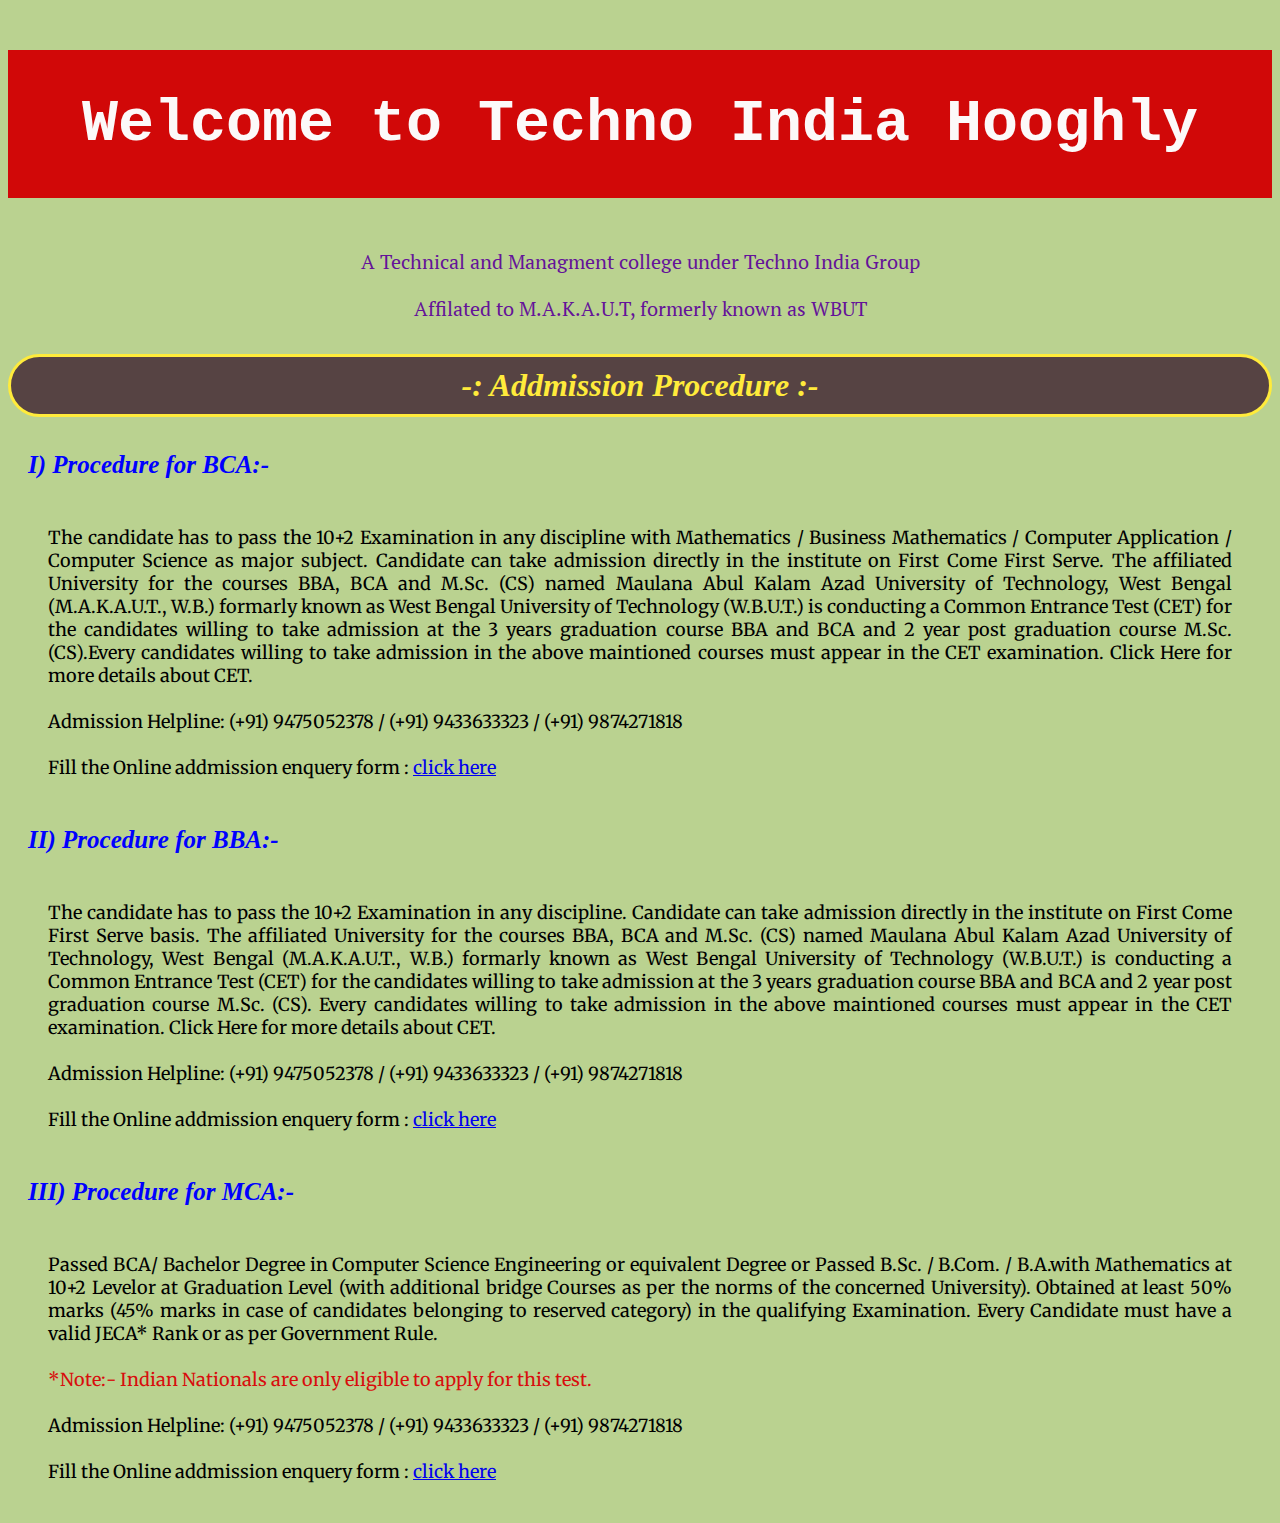
<file: index.html>
<!DOCTYPE html>
<html lang="en">

<head>
    <meta charset="UTF-8">
    <meta http-equiv="X-UA-Compatible" content="IE=edge">
    <meta name="viewport" content="width=device-width, initial-scale=1.0">
    <meta name="description" content="This is description">
    <meta name="keywords" content="These are keywords">
    <meta name="robots" content="INDEX, FOLLOW">
    <title>Home Page</title>
    <link rel="stylesheet" href="index.css">
    <link rel="preconnect" href="https://fonts.googleapis.com">
    <link rel="preconnect" href="https://fonts.gstatic.com" crossorigin>
    <link href="https://fonts.googleapis.com/css2?family=PT+Serif:ital@1&family=Ubuntu+Mono:wght@700&display=swap" rel="stylesheet">
    <link rel="preconnect" href="https://fonts.googleapis.com">
    <link rel="preconnect" href="https://fonts.gstatic.com" crossorigin>
    <link href="https://fonts.googleapis.com/css2?family=PT+Serif:ital@1&display=swap" rel="stylesheet">
    <link rel="preconnect" href="https://fonts.googleapis.com">
    <link rel="preconnect" href="https://fonts.gstatic.com" crossorigin>
    <link href="https://fonts.googleapis.com/css2?family=Merriweather:ital@1&display=swap" rel="stylesheet">
</head>

<body>

    <div class="headpara">
        <h2 class="head">Welcome to Techno India Hooghly</h2>
        <p class="paraone">A Technical and Managment college under Techno India Group</p>
        <p class="paratwo">Affilated to M.A.K.A.U.T, formerly known as WBUT</p>
    </div>

    <div class="addpro">

        <h3 class="headap">-: Addmission Procedure :-</h3>
        <p class="pap">I) Procedure for BCA:-</p>
        <div class="bca">

            <p class="bcap">The candidate has to pass the 10+2 Examination in any discipline with Mathematics / Business Mathematics
                / Computer Application / Computer Science as major subject. Candidate can take admission directly in the
                institute on First Come First Serve.
                The affiliated University for the courses BBA, BCA and M.Sc. (CS) named Maulana Abul Kalam Azad
                University of Technology, West Bengal (M.A.K.A.U.T., W.B.) formarly known as West Bengal University of
                Technology (W.B.U.T.) is conducting a Common Entrance Test (CET) for the candidates willing to take
                admission at the 3 years graduation course BBA and BCA and 2 year post graduation course M.Sc.
                (CS).Every candidates willing to take admission in the above maintioned courses must appear in the CET
                examination. Click Here for more details about CET.
                <br><br>
                Admission Helpline: (+91) 9475052378 / (+91) 9433633323 / (+91) 9874271818
                <br><br>
                Fill the Online addmission enquery form : <a href="https://debanjan113.github.io/BCA_form/" target="_blank">click here</a>
            </p>

        </div>

        <p class="pap">II) Procedure for BBA:-</p>
        <div class="bba">

            <p class="bbap">The candidate has to pass the 10+2 Examination in any discipline. Candidate can take admission directly
                in the institute on First Come First Serve basis.
                The affiliated University for the courses BBA, BCA and M.Sc. (CS) named Maulana Abul Kalam Azad
                University of Technology, West Bengal (M.A.K.A.U.T., W.B.) formarly known as West Bengal University of
                Technology (W.B.U.T.) is conducting a Common Entrance Test (CET) for the candidates willing to take
                admission at the 3 years graduation course BBA and BCA and 2 year post graduation course M.Sc. (CS).
                Every candidates willing to take admission in the above maintioned courses must appear in the CET
                examination. Click Here for more details about CET.
                <br><br>
                Admission Helpline: (+91) 9475052378 / (+91) 9433633323 / (+91) 9874271818
                <br><br>
                Fill the Online addmission enquery form : <a href="http://127.0.0.1:5500/bba.html" target="_blank">click here</a>
            </p>

        </div>

        <p class="pap">III) Procedure for MCA:-</p>
        <div class="mca">

            <p class="mcap">Passed BCA/ Bachelor Degree in Computer Science Engineering or equivalent Degree or Passed B.Sc. / B.Com. / B.A.with Mathematics at 10+2 Levelor at Graduation Level (with additional bridge Courses as per the norms of the concerned University). Obtained at least 50% marks (45% marks in case of candidates belonging to reserved category) in the qualifying Examination. Every Candidate must have a valid JECA* Rank or as per Government Rule.
            <br><br>
            <span class="note">*Note:- Indian Nationals are only eligible to apply for this test.</span>
            <br><br>
            Admission Helpline: (+91) 9475052378 / (+91) 9433633323 / (+91) 9874271818
            <br><br>
            Fill the Online addmission enquery form : <a href="http://127.0.0.1:5500/mca.html" target="_blank">click here</a></p>

        </div>

    </div>

</body>

</html>
</file>
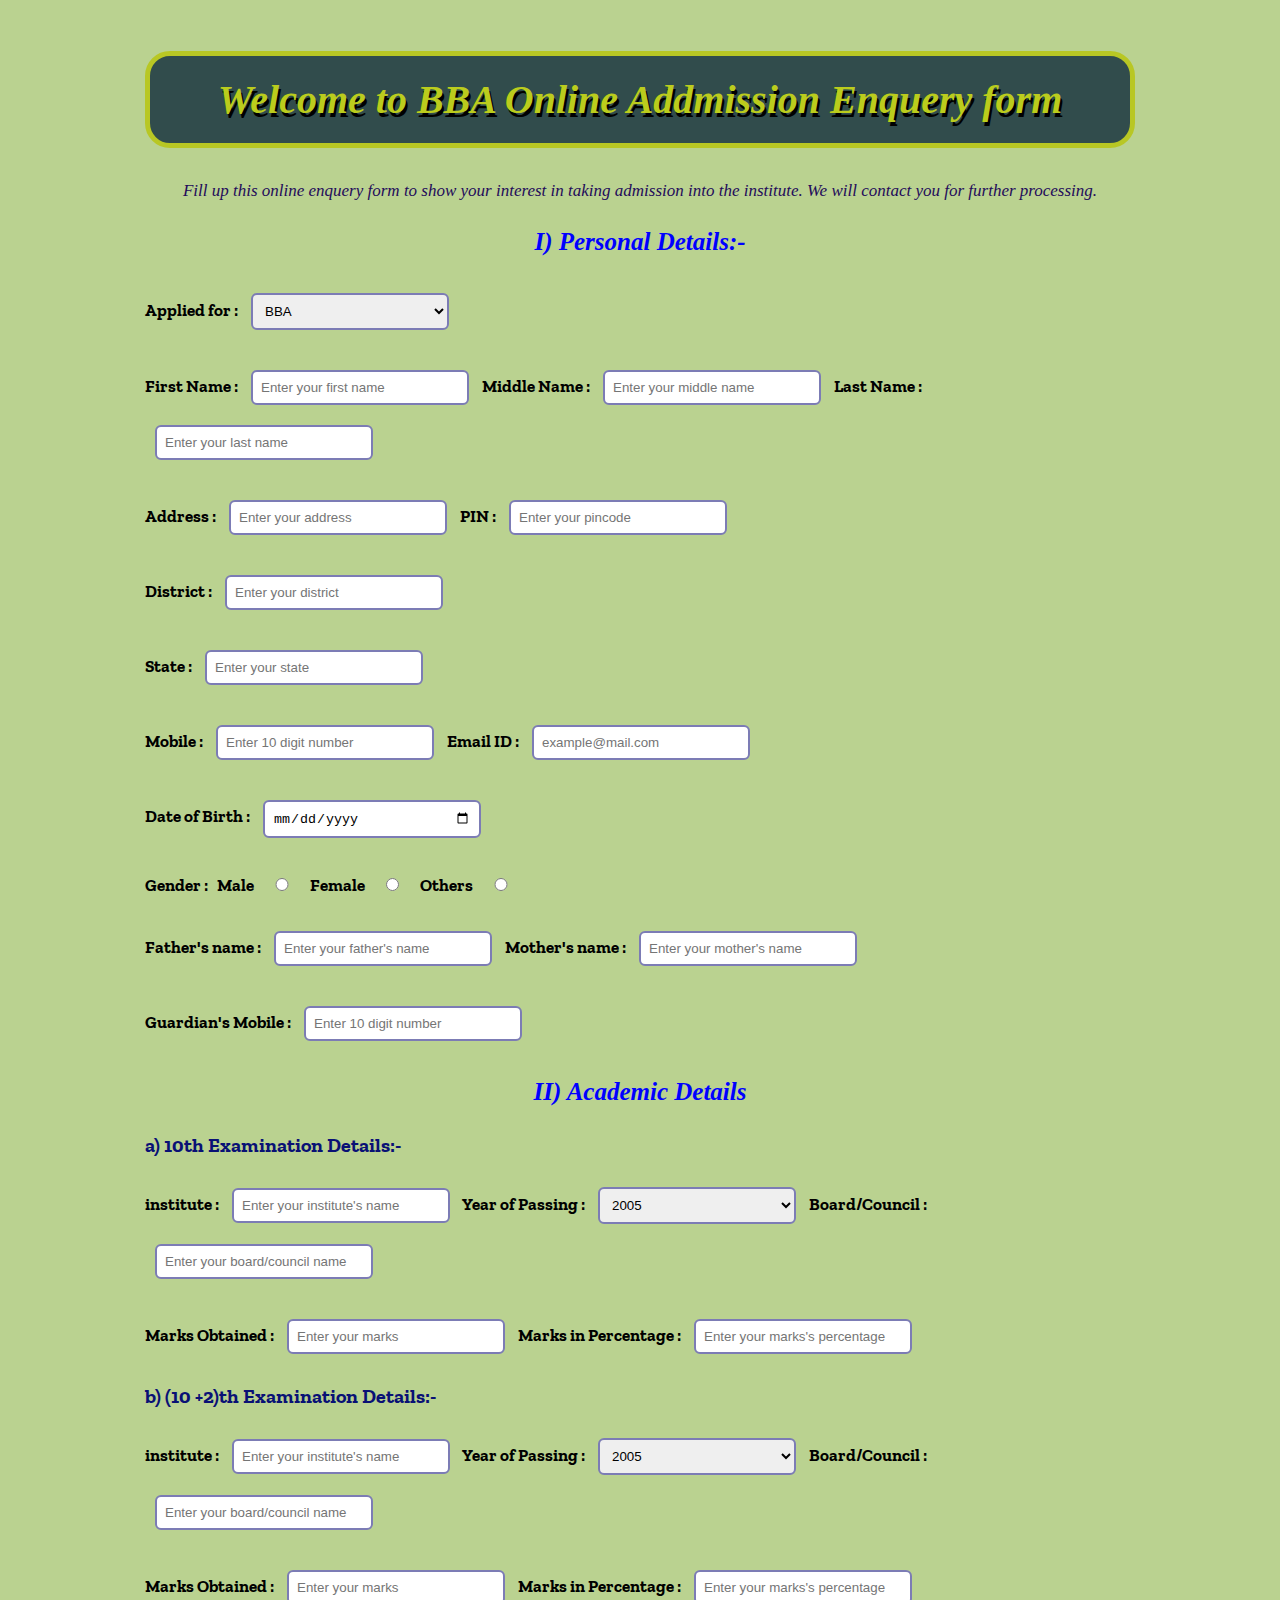
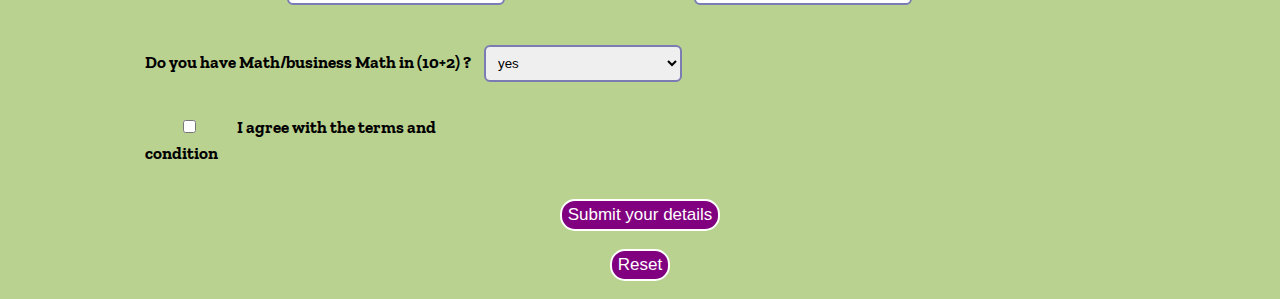
<file: bba.html>
<!DOCTYPE html>
<html lang="en">

<head>
    <meta charset="UTF-8">
    <meta http-equiv="X-UA-Compatible" content="IE=edge">
    <meta name="viewport" content="width=device-width, initial-scale=1.0">
    <title>BBA Addmission Form</title>
    <link rel="stylesheet" href="bba.css">
    <link rel="preconnect" href="https://fonts.googleapis.com">
    <link rel="preconnect" href="https://fonts.gstatic.com" crossorigin>
    <link href="https://fonts.googleapis.com/css2?family=Zilla+Slab&display=swap" rel="stylesheet">
</head>

<body>
    <h2 class="bbahead">Welcome to BBA Online Addmission Enquery form</h2>
    <p class="bbapara">Fill up this online enquery form to show your interest in taking admission into the institute. We will contact you for further processing.</p>

    <form action="bba.php">

        <p class="pd">I) Personal Details:-</p>

        <div class="pdform">

            Applied for : 
            <select class="course" name="course" id="course">
                <option value="bba" selected>BBA</option>
            </select>
            <br><br>
            First Name : <input type="text" name="fname" id="fname" placeholder="Enter your first name">
            Middle Name : <input type="text" name="mname" id="mname"
            placeholder="Enter your middle name">
            Last Name : <input type="text" name="lname" id="lname" placeholder="Enter your last name">
            <br><br>
            Address : <input type="text" name="add" id="add" placeholder="Enter your address">
            PIN : <input type="number" name="pin" id="pin" placeholder="Enter your pincode">
            <br><br>
            District : <input type="text" name="dis" id="dis" placeholder="Enter your district">
            <br><br>
            State : <input type="text" name="state" id="state" placeholder="Enter your state">
            <br><br>
            Mobile : <input type="number" name="ph" id="ph" placeholder="Enter 10 digit number">
            Email ID : <input type="email" name="email" id="email" placeholder="example@mail.com">
            <br><br>
            Date of Birth : <input type="date" name="dob" id="dob">
            <br><br>
            Gender :&nbsp;&nbsp;  Male <input class="gender" type="radio" name="mygender"> Female <input class="gender" type="radio" name="mygender"> Others <input class="gender" type="radio" name="mygender">
            <br><br>
            Father's name : <input type="text" name="fn" id="fn" placeholder="Enter your father's name">
            Mother's name : <input type="text" name="mn" id="mn" placeholder="Enter your mother's name">
            <br><br>
            Guardian's Mobile : <input type="number" name="gm" id="gm" placeholder="Enter 10 digit number">


        </div>

        <p class="ad">II) Academic Details</p>

        <div class="adform">

            <p class="subp">a) 10th Examination Details:-</p>

            institute : <input type="text" name="sins" id="sins" placeholder="Enter your institute's name">
            Year of Passing : 
            <select class="ypcss" name="syp" id="syp">
                <option value="2005">2005</option>
                <option value="2006">2006</option>
                <option value="2007">2007</option>
                <option value="2008">2008</option>
                <option value="2009">2009</option>
                <option value="2010">2010</option>
                <option value="2011">2011</option>
                <option value="2012">2012</option>
                <option value="2013">2013</option>
                <option value="2014">2014</option>
                <option value="2015">2015</option>
                <option value="2016">2016</option>
                <option value="2017">2017</option>
                <option value="2018">2018</option>
                <option value="2019">2019</option>
            </select>
            Board/Council : <input type="text" name="sbn" id="sbn" placeholder="Enter your board/council name">
            <br><br>
            Marks Obtained : <input type="number" name="sm" id="sm" placeholder="Enter your marks">
            Marks in Percentage : <input type="number" name="sp" id="sp" placeholder="Enter your marks's percentage">

            <p class="subp">b) (10 +2)th Examination Details:-</p>

            institute : <input type="text" name="sins" id="sins" placeholder="Enter your institute's name">
            Year of Passing : 
            <select class="ypcss" name="syp" id="syp">
                <option value="2005">2005</option>
                <option value="2006">2006</option>
                <option value="2007">2007</option>
                <option value="2008">2008</option>
                <option value="2009">2009</option>
                <option value="2010">2010</option>
                <option value="2011">2011</option>
                <option value="2012">2012</option>
                <option value="2013">2013</option>
                <option value="2014">2014</option>
                <option value="2015">2015</option>
                <option value="2016">2016</option>
                <option value="2017">2017</option>
                <option value="2018">2018</option>
                <option value="2019">2019</option>
                <option value="2020">2020</option>
                <option value="2021">2021</option>
            </select>
            Board/Council : <input type="text" name="sbn" id="sbn" placeholder="Enter your board/council name">
            <br><br>
            Marks Obtained : <input type="number" name="sm" id="sm" placeholder="Enter your marks">
            Marks in Percentage : <input type="number" name="sp" id="sp" placeholder="Enter your marks's percentage">
            <br><br>
            Do you have Math/business Math in (10+2) ? 
            <select class="mathcss" name="yn" id="yn">
                <option value="yes" selected>yes</option>
                <option value="no">no</option>
            </select>

        </div>

        <br>
        <div class="checkboxcss">
        <input class="checkbox" type="checkbox" name="agree" id="agree"> I agree with the terms and condition
        </div>
        <br><br>
        <div class="submit">
            <button class="btn1">Submit your details</button>
        </div>
        <br>
        <div class="reset">
            <button class="btn2" type="reset">Reset</button>
        </div>

    </form>

</body>

</html>
</file>
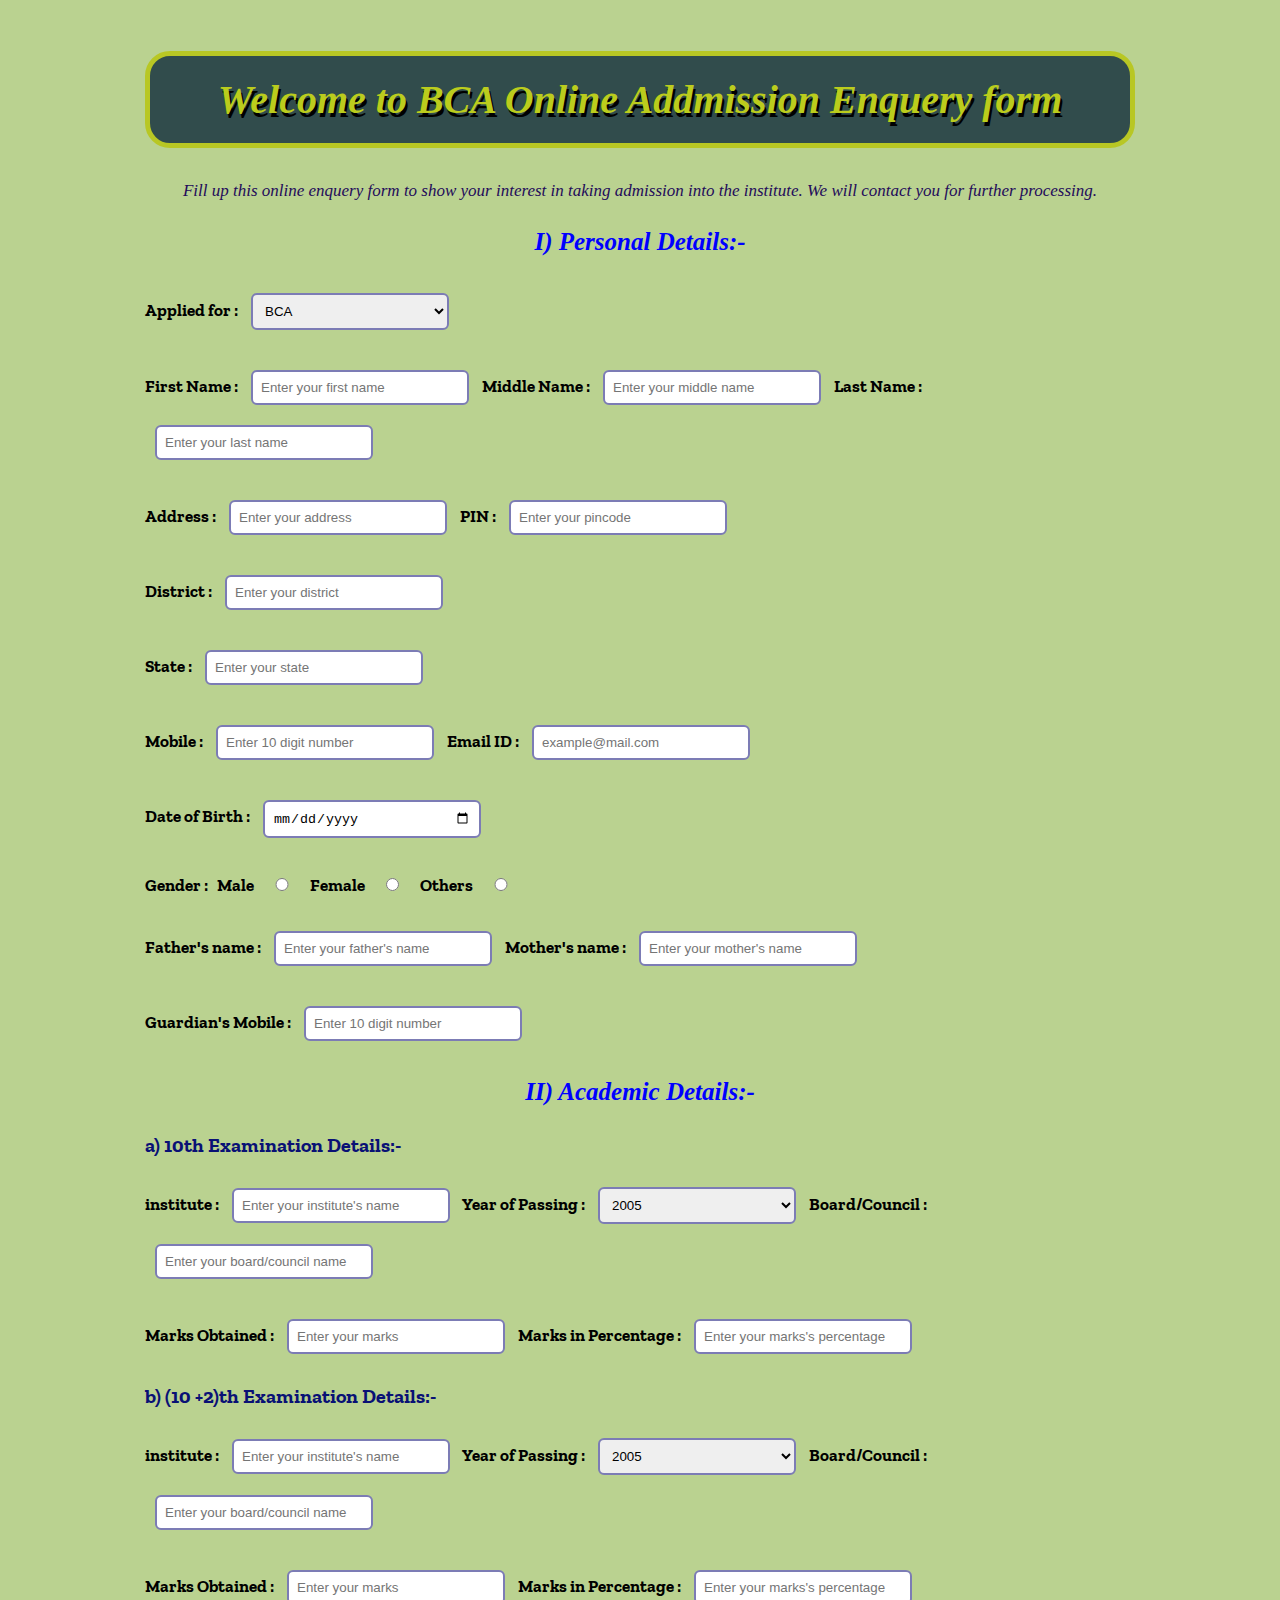
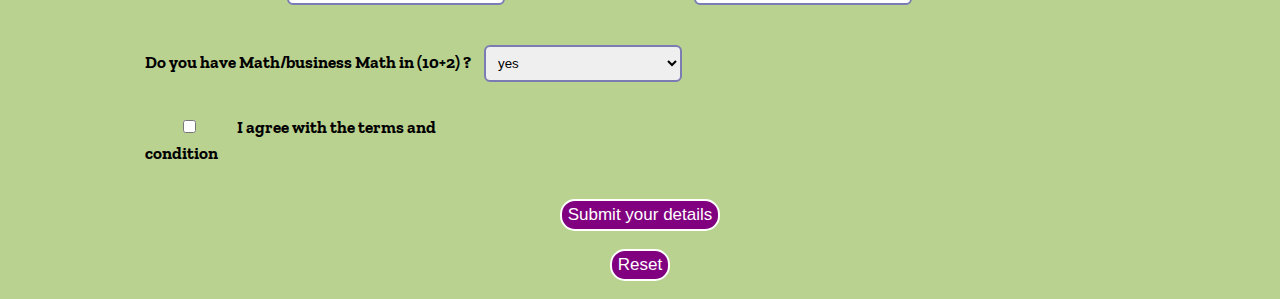
<file: bca.html>
<!DOCTYPE html>
<html lang="en">

<head>
    <meta charset="UTF-8">
    <meta http-equiv="X-UA-Compatible" content="IE=edge">
    <meta name="viewport" content="width=device-width, initial-scale=1.0">
    <title>BCA Addmission Form</title>
    <link rel="stylesheet" href="bca.css">
    <link rel="preconnect" href="https://fonts.googleapis.com">
    <link rel="preconnect" href="https://fonts.gstatic.com" crossorigin>
    <link href="https://fonts.googleapis.com/css2?family=Zilla+Slab&display=swap" rel="stylesheet">
</head>

<body>
    <h2 class="bcahead">Welcome to BCA Online Addmission Enquery form</h2>
    <p class="bcapara">Fill up this online enquery form to show your interest in taking admission into the institute. We will contact you for further processing.</p>

    <form action="bca.php">

        <p class="pd">I) Personal Details:-</p>

        <div class="pdform">

            Applied for : 
            <select class="course" name="course" id="course">
                <option value="bca" selected>BCA</option>
            </select>
            <br><br>
            First Name : <input type="text" name="fname" id="fname" placeholder="Enter your first name">
            Middle Name : <input type="text" name="mname" id="mname"
            placeholder="Enter your middle name">
            Last Name : <input type="text" name="lname" id="lname" placeholder="Enter your last name">
            <br><br>
            Address : <input type="text" name="add" id="add" placeholder="Enter your address">
            PIN : <input type="number" name="pin" id="pin" placeholder="Enter your pincode">
            <br><br>
            District : <input type="text" name="dis" id="dis" placeholder="Enter your district">
            <br><br>
            State : <input type="text" name="state" id="state" placeholder="Enter your state">
            <br><br>
            Mobile : <input type="number" name="ph" id="ph" placeholder="Enter 10 digit number">
            Email ID : <input type="email" name="email" id="email" placeholder="example@mail.com">
            <br><br>
            Date of Birth : <input type="date" name="dob" id="dob">
            <br><br>
            Gender :&nbsp;&nbsp; Male <input class="gender" type="radio" name="mygender"> Female <input class="gender" type="radio" name="mygender"> Others <input class="gender" type="radio" name="mygender">
            <br><br>
            Father's name : <input type="text" name="fn" id="fn" placeholder="Enter your father's name">
            Mother's name : <input type="text" name="mn" id="mn" placeholder="Enter your mother's name">
            <br><br>
            Guardian's Mobile : <input type="number" name="gm" id="gm" placeholder="Enter 10 digit number">


        </div>

        <p class="ad">II) Academic Details:-</p>

        <div class="adform">

            <p class="subp">a) 10th Examination Details:-</p>

            institute : <input type="text" name="sins" id="sins" placeholder="Enter your institute's name">
            Year of Passing : 
            <select class="ypcss" name="syp" id="syp">
                <option value="2005">2005</option>
                <option value="2006">2006</option>
                <option value="2007">2007</option>
                <option value="2008">2008</option>
                <option value="2009">2009</option>
                <option value="2010">2010</option>
                <option value="2011">2011</option>
                <option value="2012">2012</option>
                <option value="2013">2013</option>
                <option value="2014">2014</option>
                <option value="2015">2015</option>
                <option value="2016">2016</option>
                <option value="2017">2017</option>
                <option value="2018">2018</option>
                <option value="2019">2019</option>
            </select>
            Board/Council : <input type="text" name="sbn" id="sbn" placeholder="Enter your board/council name">
            <br><br>
            Marks Obtained : <input type="number" name="sm" id="sm" placeholder="Enter your marks">
            Marks in Percentage : <input type="number" name="sp" id="sp" placeholder="Enter your marks's percentage">

            <p class="subp">b) (10 +2)th Examination Details:-</p>

            institute : <input type="text" name="sins" id="sins" placeholder="Enter your institute's name">
            Year of Passing : 
            <select class="ypcss" name="syp" id="syp">
                <option value="2005">2005</option>
                <option value="2006">2006</option>
                <option value="2007">2007</option>
                <option value="2008">2008</option>
                <option value="2009">2009</option>
                <option value="2010">2010</option>
                <option value="2011">2011</option>
                <option value="2012">2012</option>
                <option value="2013">2013</option>
                <option value="2014">2014</option>
                <option value="2015">2015</option>
                <option value="2016">2016</option>
                <option value="2017">2017</option>
                <option value="2018">2018</option>
                <option value="2019">2019</option>
                <option value="2020">2020</option>
                <option value="2021">2021</option>
            </select>
            Board/Council : <input type="text" name="sbn" id="sbn" placeholder="Enter your board/council name">
            <br><br>
            Marks Obtained : <input type="number" name="sm" id="sm" placeholder="Enter your marks">
            Marks in Percentage : <input type="number" name="sp" id="sp" placeholder="Enter your marks's percentage">
            <br><br>
            Do you have Math/business Math in (10+2) ? 
            <select class="mathcss" name="yn" id="yn">
                <option value="yes" selected>yes</option>
                <option value="no">no</option>
            </select>

        </div>

        <br>
        <div class="checkboxcss">
        <input class="checkbox" type="checkbox" name="agree" id="agree"> I agree with the terms and condition
        </div>
        <br><br>
        <div class="submit">
            <button class="btn1">Submit your details</button>
        </div>
        <br>
        <div class="reset">
            <button class="btn2" type="reset">Reset</button>
        </div>

    </form>

</body>

</html>
</file>
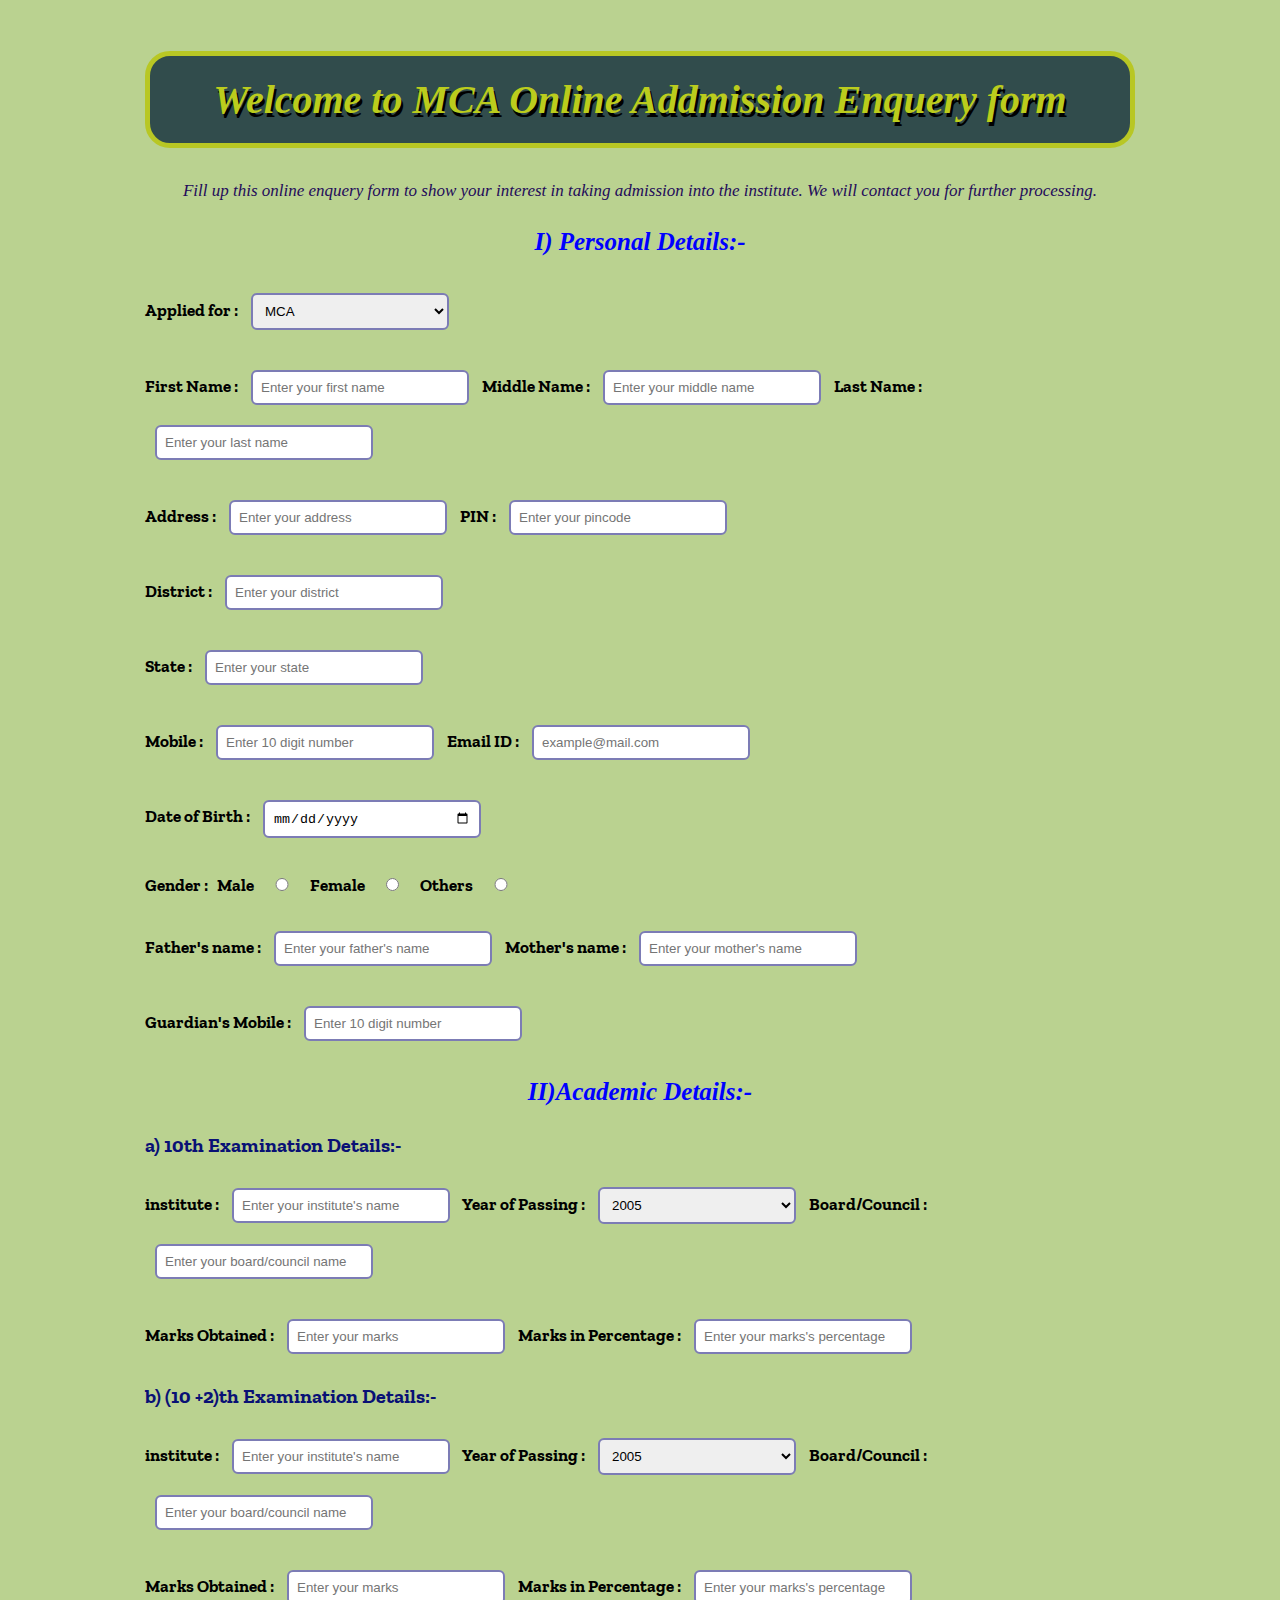
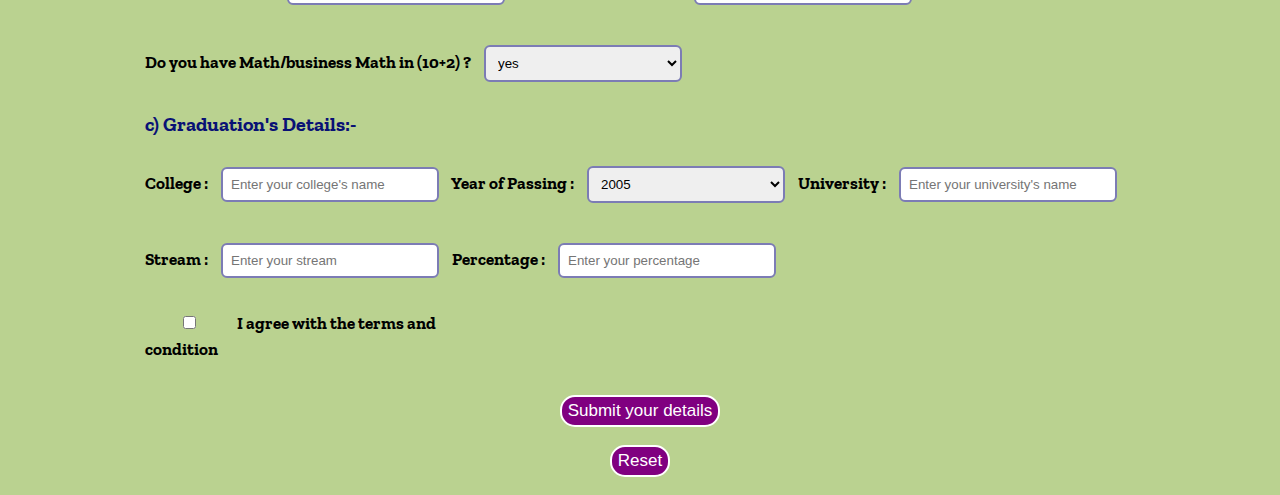
<file: mca.html>
<!DOCTYPE html>
<html lang="en">

<head>
    <meta charset="UTF-8">
    <meta http-equiv="X-UA-Compatible" content="IE=edge">
    <meta name="viewport" content="width=device-width, initial-scale=1.0">
    <title>MCA Addmission Form</title>
    <link rel="stylesheet" href="mca.css">
    <link rel="preconnect" href="https://fonts.googleapis.com">
    <link rel="preconnect" href="https://fonts.gstatic.com" crossorigin>
    <link href="https://fonts.googleapis.com/css2?family=Zilla+Slab&display=swap" rel="stylesheet">
</head>

<body>
    <h2 class="mcahead">Welcome to MCA Online Addmission Enquery form</h2>
    <p class="mcapara">Fill up this online enquery form to show your interest in taking admission into the institute. We will contact you for further processing.</p>

    <form action="mca.php">

        <p class="pd">I) Personal Details:-</p>

        <div class="pdform">

            Applied for : 
            <select class="course" name="course" id="course">
                <option value="mca" selected>MCA</option>
            </select>
            <br><br>
            First Name : <input type="text" name="fname" id="fname" placeholder="Enter your first name">
            Middle Name : <input type="text" name="mname" id="mname"
            placeholder="Enter your middle name">
            Last Name : <input type="text" name="lname" id="lname" placeholder="Enter your last name">
            <br><br>
            Address : <input type="text" name="add" id="add" placeholder="Enter your address">
            PIN : <input type="number" name="pin" id="pin" placeholder="Enter your pincode">
            <br><br>
            District : <input type="text" name="dis" id="dis" placeholder="Enter your district">
            <br><br>
            State : <input type="text" name="state" id="state" placeholder="Enter your state">
            <br><br>
            Mobile : <input type="number" name="ph" id="ph" placeholder="Enter 10 digit number">
            Email ID : <input type="email" name="email" id="email" placeholder="example@mail.com">
            <br><br>
            Date of Birth : <input type="date" name="dob" id="dob">
            <br><br>
            Gender :&nbsp;&nbsp;  Male <input class="gender" type="radio" name="mygender"> Female <input class="gender" type="radio" name="mygender"> Others <input class="gender" type="radio" name="mygender">
            <br><br>
            Father's name : <input type="text" name="fn" id="fn" placeholder="Enter your father's name">
            Mother's name : <input type="text" name="mn" id="mn" placeholder="Enter your mother's name">
            <br><br>
            Guardian's Mobile : <input type="number" name="gm" id="gm" placeholder="Enter 10 digit number">


        </div>

        <p class="ad">II)Academic Details:-</p>

        <div class="adform">

            <p class="subp">a) 10th Examination Details:-</p>

            institute : <input type="text" name="sins" id="sins" placeholder="Enter your institute's name">
            Year of Passing : 
            <select class="ypcss" name="syp" id="syp">
                <option value="2005">2005</option>
                <option value="2006">2006</option>
                <option value="2007">2007</option>
                <option value="2008">2008</option>
                <option value="2009">2009</option>
                <option value="2010">2010</option>
                <option value="2011">2011</option>
                <option value="2012">2012</option>
                <option value="2013">2013</option>
                <option value="2014">2014</option>
                <option value="2015">2015</option>
                <option value="2016">2016</option>
            </select>
            Board/Council : <input type="text" name="sbn" id="sbn" placeholder="Enter your board/council name">
            <br><br>
            Marks Obtained : <input type="number" name="sm" id="sm" placeholder="Enter your marks">
            Marks in Percentage : <input type="number" name="sp" id="sp" placeholder="Enter your marks's percentage">

            <p class="subp">b) (10 +2)th Examination Details:-</p>

            institute : <input type="text" name="hsins" id="hsins" placeholder="Enter your institute's name">
            Year of Passing : 
            <select class="ypcss" name="syp" id="syp">
                <option value="2005">2005</option>
                <option value="2006">2006</option>
                <option value="2007">2007</option>
                <option value="2008">2008</option>
                <option value="2009">2009</option>
                <option value="2010">2010</option>
                <option value="2011">2011</option>
                <option value="2012">2012</option>
                <option value="2013">2013</option>
                <option value="2014">2014</option>
                <option value="2015">2015</option>
                <option value="2016">2016</option>
                <option value="2017">2017</option>
                <option value="2018">2018</option>
            </select>
            Board/Council : <input type="text" name="hsbn" id="hsbn" placeholder="Enter your board/council name">
            <br><br>
            Marks Obtained : <input type="number" name="hsm" id="hsm" placeholder="Enter your marks">
            Marks in Percentage : <input type="number" name="hsp" id="hsp" placeholder="Enter your marks's percentage">
            <br><br>
            Do you have Math/business Math in (10+2) ? 
            <select class="mathcss" name="yn" id="yn">
                <option value="yes" selected>yes</option>
                <option value="no">no</option>
            </select>
            <br>
            
            <p class="subp">c) Graduation's Details:-</p>

            College : <input type="text" name="cn" id="cn" placeholder="Enter your college's name">
            Year of Passing : 
            <select class="ypcss" name="syp" id="syp">
                <option value="2005">2005</option>
                <option value="2006">2006</option>
                <option value="2007">2007</option>
                <option value="2008">2008</option>
                <option value="2009">2009</option>
                <option value="2010">2010</option>
                <option value="2011">2011</option>
                <option value="2012">2012</option>
                <option value="2013">2013</option>
                <option value="2014">2014</option>
                <option value="2015">2015</option>
                <option value="2016">2016</option>
                <option value="2017">2017</option>
                <option value="2018">2018</option>
                <option value="2019">2019</option>
                <option value="2020">2020</option>
                <option value="2021">2021</option>
            </select>
            University : <input type="text" name="un" id="un" placeholder="Enter your university's name">
            <br><br>
            Stream : <input type="text" name="stream" id="stream" placeholder="Enter your stream">
            Percentage : <input type="number" name="cp" id="cp" placeholder="Enter your percentage">

        </div>

        <br>
        <div class="checkboxcss">
        <input class="checkbox" type="checkbox" name="agree" id="agree"> I agree with the terms and condition
        </div>
        <br><br>
        <div class="submit">
            <button class="btn1">Submit your details</button>
        </div>
        <br>
        <div class="reset">
            <button class="btn2" type="reset">Reset</button>
        </div>

    </form>

</body>

</html>
</file>
<file: index.css>
body
{
    background-color: #bad290;
}

.head
{
    font-family: 'PT Serif', serif;
    font-family: 'Ubuntu Mono', monospace;
    color: #fcf9f9;
    background-color: rgb(209, 8, 8);
    text-align: center;
    padding: 40px 90 px;
    font-size: 60px;
    padding: 40px;
}

.paraone
{
    text-align: center;
    font-family: 'PT Serif', serif;
    color: rgb(100, 19, 153);
    font-size: 20px;
}

.paratwo
{
    text-align: center;
    font-family: 'PT Serif', serif;
    color: rgb(100, 19, 153);
    font-size: 20px;
}

.headap
{
    color: #ffeb3b;
    background-color: #564343;
    font-size: 32px;
    font-style: italic;
    text-align: center;
    padding: 10px 20px;
    border: 3px solid #ffeb3b;
    border-radius: 60px;
}

.pap
{
    color: blue;
    font-size: 25px;
    font-style: italic;
    font-weight: 800;
    padding: 2px 20px;
}

.bcap
{
    font-family: 'Merriweather', serif;
    font-size: 18px;
    padding: 20px 40px;
    text-align: justify;
}

.bbap
{
    font-family: 'Merriweather', serif;
    font-size: 18px;
    padding: 20px 40px;
    text-align: justify;    
}

.mcap
{
    font-family: 'Merriweather', serif;
    font-size: 18px;
    padding: 20px 40px;
    text-align: justify;        
}

.note
{
    color: rgb(216, 13, 13);
}
</file>
<file: bba.css>
body
{
    background-color:#bad290;
    max-width: 100%;
    padding: 10px 137px;
}

.bbahead
{
    text-align: center;
    background-color: rgb(49, 76, 76);
    color: #bbcc1d;
    font-size: 40px;
    font-style: italic;
    padding: 20px 20px;
    text-shadow: 2px 4px black;
    font-weight: bold;
    border: 5px solid #b8c724;
    border-radius: 25px;

}

.bbapara
{
    text-align: center;
    font-family: 'PT Serif', serif;
    color: rgb(35 11 90);
    font-size: 17px;
    font-style: italic;
}

.pd
{
    color: blue;
    font-size: 25px;
    font-style: italic;
    font-weight: 800;
    padding: 2px 20px;
    text-align: center;
}

.ad
{
    color: blue;
    font-size: 25px;
    font-style: italic;
    font-weight: 800;
    padding: 2px 20px;
    text-align: center;
}

input
{
    width: 20%;
    margin: 10px;
    padding: 8px;
    border: 2px solid #7c7cb5;
    border-radius: 6px;
    outline: none;
}

.course
{
    width: 20%;
    margin: 10px;
    padding: 8px;
    border: 2px solid #7c7cb5;
    border-radius: 6px;
    outline: none;
    cursor: pointer;
}

.gender
{
    width: 3%;
}

.subp
{
    color: #091175;
    font-size: 20px;
    font-weight: bold;
}

.pdform
{
    font-size: 17px;
    font-family: 'Zilla Slab', serif;
    font-weight: bold;
} 

.adform
{
    font-size: 17px;
    font-family: 'Zilla Slab', serif;
    font-weight: bold;
}

.ypcss
{
    width: 20%;
    margin: 10px;
    padding: 8px;
    border: 2px solid #7c7cb5;
    border-radius: 6px;
    outline: none;
    cursor: pointer;
}

.mathcss
{
    width: 20%;
    margin: 10px;
    padding: 8px;
    border: 2px solid #7c7cb5;
    border-radius: 6px;
    outline: none;
    cursor: pointer;
}

.checkbox
{
    width: 20%;
    margin: 10px;
    padding: 8px;
    border: 2px solid #7c7cb5;
    border-radius: 6px;
    outline: none;
    cursor: pointer;    
}

.checkboxcss
{
    font-size: 17px;
    font-family: 'Zilla Slab', serif;
    font-weight: bold;
    width: 35%;
}

.submit{

    display: flex;
    align-items: center;
    justify-content: center;
    flex-direction: column;
}

.reset{

    display: flex;
    align-items: center;
    justify-content: center;
    flex-direction: column;
}

.btn1{

    color: white;
    background: purple;
    border: 2px solid white;
    padding: 4px 6px;
    border-radius: 15px;
    cursor: pointer;
    font-size:17px
}

.btn2{

    color: white;
    background: purple;
    border: 2px solid white;
    padding: 4px 6px;
    border-radius: 15px;
    cursor: pointer;
    font-size:17px
}
</file>
<file: bca.css>
body
{
    background-color:#bad290;
    max-width: 100%;
    padding: 10px 137px;
}

.bcahead
{
    text-align: center;
    background-color: rgb(49, 76, 76);
    color: #bbcc1d;
    font-size: 40px;
    font-style: italic;
    padding: 20px 20px;
    text-shadow: 2px 4px black;
    font-weight: bold;
    border: 5px solid #b8c724;
    border-radius: 25px;

}

.bcapara
{
    text-align: center;
    font-family: 'PT Serif', serif;
    color: rgb(35 11 90);
    font-size: 17px;
    font-style: italic;
}

.pd
{
    color: blue;
    font-size: 25px;
    font-style: italic;
    font-weight: 800;
    padding: 2px 20px;
    text-align: center;
}

.ad
{
    color: blue;
    font-size: 25px;
    font-style: italic;
    font-weight: 800;
    padding: 2px 20px;
    text-align: center;
}

input
{
    width: 20%;
    margin: 10px;
    padding: 8px;
    border: 2px solid #7c7cb5;
    border-radius: 6px;
    outline: none;
}

.course
{
    width: 20%;
    margin: 10px;
    padding: 8px;
    border: 2px solid #7c7cb5;
    border-radius: 6px;
    outline: none;
    cursor: pointer;
}

.gender
{
    width: 3%;
}

.subp
{
    color: #091175;
    font-size: 20px;
    font-weight: bold;
}

.pdform
{
    font-size: 17px;
    font-family: 'Zilla Slab', serif;
    font-weight: bold;
} 

.adform
{
    font-size: 17px;
    font-family: 'Zilla Slab', serif;
    font-weight: bold;
}

.ypcss
{
    width: 20%;
    margin: 10px;
    padding: 8px;
    border: 2px solid #7c7cb5;
    border-radius: 6px;
    outline: none;
    cursor: pointer;
}

.mathcss
{
    width: 20%;
    margin: 10px;
    padding: 8px;
    border: 2px solid #7c7cb5;
    border-radius: 6px;
    outline: none;
    cursor: pointer;
}

.checkbox
{
    width: 20%;
    margin: 10px;
    padding: 8px;
    border: 2px solid #7c7cb5;
    border-radius: 6px;
    outline: none;
    cursor: pointer;    
}

.checkboxcss
{
    font-size: 17px;
    font-family: 'Zilla Slab', serif;
    font-weight: bold;
    width: 35%;
}

.submit{

    display: flex;
    align-items: center;
    justify-content: center;
    flex-direction: column;
}

.reset{

    display: flex;
    align-items: center;
    justify-content: center;
    flex-direction: column;
}

.btn1{

    color: white;
    background: purple;
    border: 2px solid white;
    padding: 4px 6px;
    border-radius: 15px;
    cursor: pointer;
    font-size:17px
}

.btn2{

    color: white;
    background: purple;
    border: 2px solid white;
    padding: 4px 6px;
    border-radius: 15px;
    cursor: pointer;
    font-size:17px
}
</file>
<file: mca.css>
body
{
    background-color:#bad290;
    max-width: 100%;
    padding: 10px 137px;
}

.mcahead
{
    text-align: center;
    background-color: rgb(49, 76, 76);
    color: #bbcc1d;
    font-size: 40px;
    font-style: italic;
    padding: 20px 20px;
    text-shadow: 2px 4px black;
    font-weight: bold;
    border: 5px solid #b8c724;
    border-radius: 25px;

}

.mcapara
{
    text-align: center;
    font-family: 'PT Serif', serif;
    color: rgb(35 11 90);
    font-size: 17px;
    font-style: italic;
}

.pd
{
    color: blue;
    font-size: 25px;
    font-style: italic;
    font-weight: 800;
    padding: 2px 20px;
    text-align: center;
}

.ad
{
    color: blue;
    font-size: 25px;
    font-style: italic;
    font-weight: 800;
    padding: 2px 20px;
    text-align: center;
}

input
{
    width: 20%;
    margin: 10px;
    padding: 8px;
    border: 2px solid #7c7cb5;
    border-radius: 6px;
    outline: none;
}

.course
{
    width: 20%;
    margin: 10px;
    padding: 8px;
    border: 2px solid #7c7cb5;
    border-radius: 6px;
    outline: none;
    cursor: pointer;
}

.gender
{
    width: 3%;
}

.subp
{
    color: #091175;
    font-size: 20px;
    font-weight: bold;
}

.pdform
{
    font-size: 17px;
    font-family: 'Zilla Slab', serif;
    font-weight: bold;
} 

.adform
{
    font-size: 17px;
    font-family: 'Zilla Slab', serif;
    font-weight: bold;
}

.ypcss
{
    width: 20%;
    margin: 10px;
    padding: 8px;
    border: 2px solid #7c7cb5;
    border-radius: 6px;
    outline: none;
    cursor: pointer;
}

.mathcss
{
    width: 20%;
    margin: 10px;
    padding: 8px;
    border: 2px solid #7c7cb5;
    border-radius: 6px;
    outline: none;
    cursor: pointer;
}

.checkbox
{
    width: 20%;
    margin: 10px;
    padding: 8px;
    border: 2px solid #7c7cb5;
    border-radius: 6px;
    outline: none;
    cursor: pointer;    
}

.checkboxcss
{
    font-size: 17px;
    font-family: 'Zilla Slab', serif;
    font-weight: bold;
    width: 35%;
}

.submit{

    display: flex;
    align-items: center;
    justify-content: center;
    flex-direction: column;
}

.reset{

    display: flex;
    align-items: center;
    justify-content: center;
    flex-direction: column;
}

.btn1{

    color: white;
    background: purple;
    border: 2px solid white;
    padding: 4px 6px;
    border-radius: 15px;
    cursor: pointer;
    font-size:17px
}

.btn2{

    color: white;
    background: purple;
    border: 2px solid white;
    padding: 4px 6px;
    border-radius: 15px;
    cursor: pointer;
    font-size:17px
}
</file>
